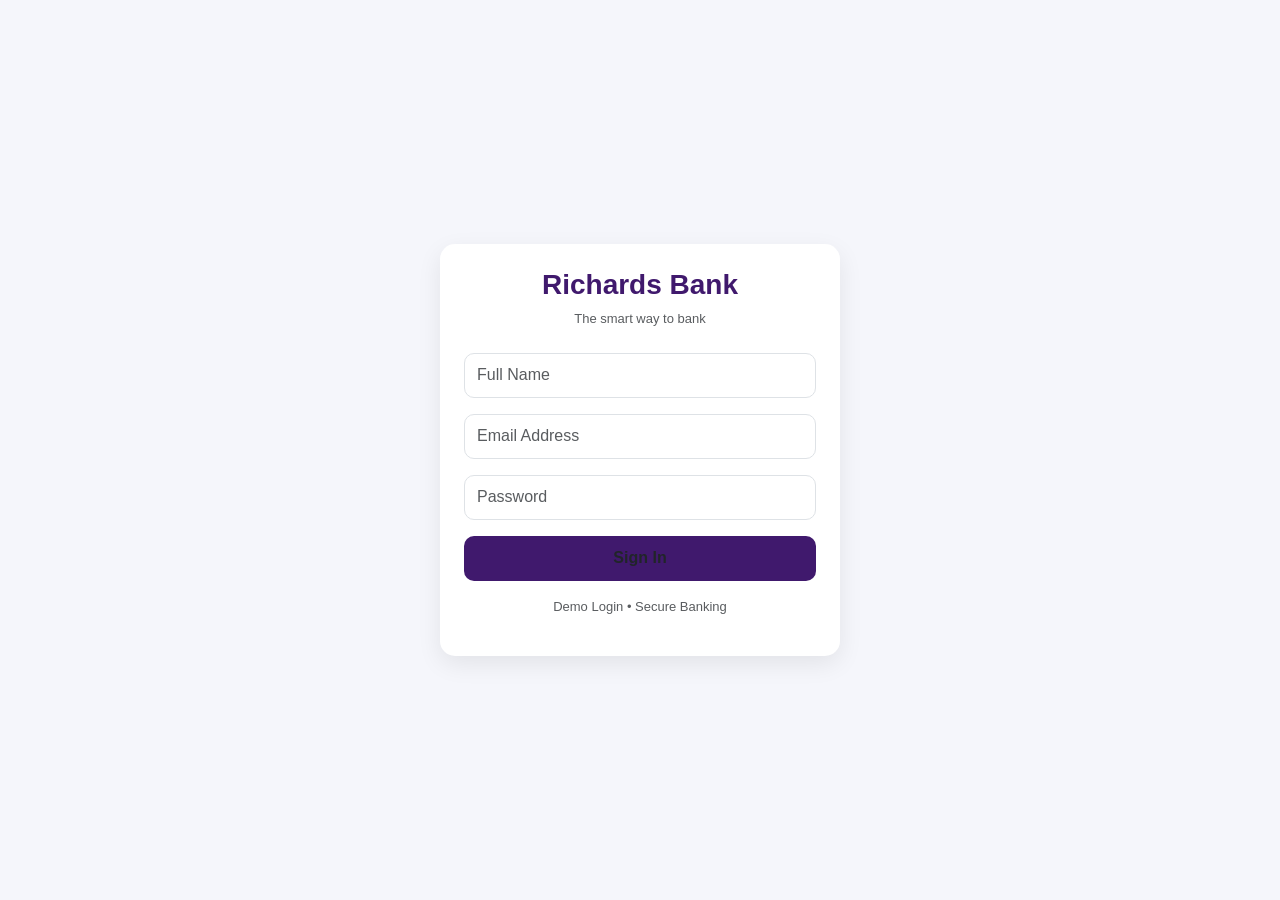
<file: index.html>
<!DOCTYPE html>
<html lang="en">
<head>
<meta charset="UTF-8">
<meta name="viewport" content="width=device-width, initial-scale=1">

<title>Richards Bank Login</title>

<link href="https://cdn.jsdelivr.net/npm/bootstrap@5.3.2/dist/css/bootstrap.min.css" rel="stylesheet">
<link rel="stylesheet" href="style.css">



</head>
<body>

<div class="container vh-100 d-flex align-items-center justify-content-center">

<div class="login-card p-4">

<div class="text-center mb-4">

<h2 class="bank-name">Richards Bank</h2>

<p class="text-muted small-text">
The smart way to bank
</p>

</div>

<input id="name" class="form-control mb-3" placeholder="Full Name">

<input id="email" class="form-control mb-3" placeholder="Email Address">

<input id="password" type="password" class="form-control mb-3" placeholder="Password">

<button onclick="login()" class="btn login-btn w-100">
Sign In
</button>

<p class="text-center mt-3 text-muted small-text">
Demo Login • Secure Banking
</p>

</div>

</div>

<script src="script.js"></script>

</body>
</html>
</file>
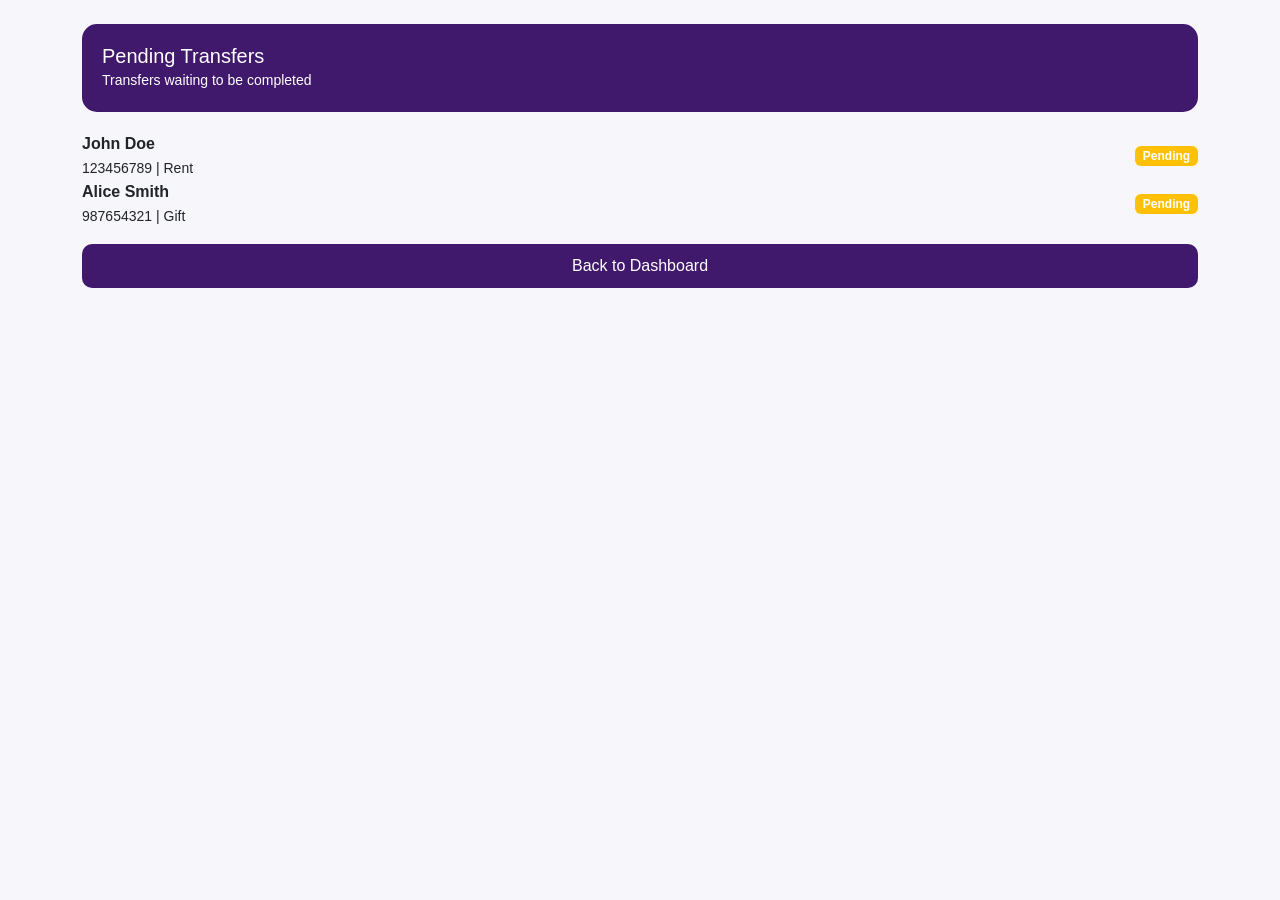
<file: pending.html>
<!DOCTYPE html>
<html lang="en">
<head>
<meta charset="UTF-8">
<meta name="viewport" content="width=device-width, initial-scale=1">
<title>Pending Transfers</title>

<link href="https://cdn.jsdelivr.net/npm/bootstrap@5.3.2/dist/css/bootstrap.min.css" rel="stylesheet">

<style>

body{
    background:#f6f6fb;
    font-family: Arial, sans-serif;
}

.header{
    background:#40196d;
    color:white;
    padding:20px;
    border-radius:15px;
    margin-bottom:20px;
}

.card-box{
    background:white;
    border-radius:12px;
    padding:15px;
    margin-bottom:12px;
    box-shadow:0 2px 8px rgba(0,0,0,0.05);
}

.status{
    background:#fff3cd;
    color:#856404;
    padding:5px 10px;
    border-radius:8px;
    font-size:12px;
}

.back-btn{
    background:#40196d;
    color:white;
    border:none;
    width:100%;
    padding:10px;
    border-radius:10px;
}

.back-btn:hover{
    background:#321354;
}

</style>

</head>
<body>

<div class="container py-4">

<!-- HEADER -->
<div class="header">
<h5 class="mb-0">Pending Transfers</h5>
<small>Transfers waiting to be completed</small>
</div>

<!-- PENDING LIST -->
<div id="pendingList"></div>

<!-- BACK BUTTON -->
<a href="dashboard.html">
<button class="back-btn mt-3">Back to Dashboard</button>
</a>

</div>

<script src="script.js"></script>

</body>
</html>
</file>
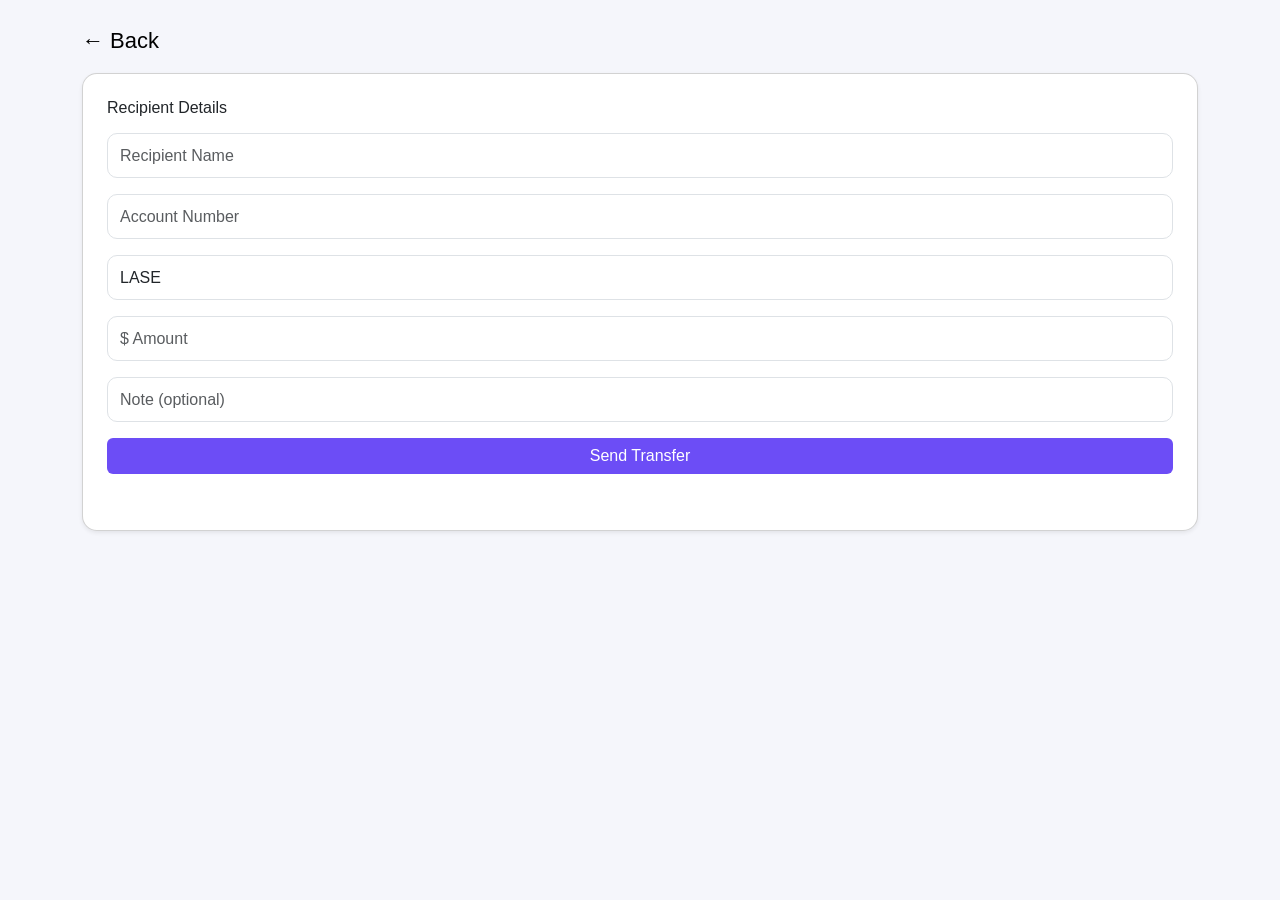
<file: send.html>
<!DOCTYPE html>
<html lang="en">
<head>
<meta charset="UTF-8">
<meta name="viewport" content="width=device-width, initial-scale=1">
<title>Send Money</title>
<link href="https://cdn.jsdelivr.net/npm/bootstrap@5.3.2/dist/css/bootstrap.min.css" rel="stylesheet">
<link rel="stylesheet" href="style.css">
</head>
<body>
<div class="container py-4">

<a href="dashboard.html" class="back-btn">← Back</a>

<div class="card p-4 shadow-sm mt-3">
<h6 class="mb-3">Recipient Details</h6>
<input id="name" class="form-control mb-3" placeholder="Recipient Name">
<input id="account" class="form-control mb-3" placeholder="Account Number">
<select class="form-control mb-3">
<option>LASE</option>
</select>
<input id="amount" class="form-control mb-3" placeholder="$ Amount">
<input id="note" class="form-control" placeholder="Note (optional)">
<button onclick="sendMoney()" class="btn btn-primary w-100 mt-3">Send Transfer</button>
<p id="msg" class="text-center mt-3"></p>
</div>

</div>

<script src="script.js"></script>
</body>
</html>
</file>
<file: style.css>
body{
    background:#f5f6fb;
    font-family: Arial, Helvetica, sans-serif;
}

/* LOGIN CARD */
.login-card{
    background:white;
    width:100%;
    max-width:400px;
    border-radius:15px;
    box-shadow:0 8px 25px rgba(0,0,0,0.08);
}

/* BANK NAME */
.bank-name{
    color:#40196d;
    font-weight:700;
    font-size:28px;
}

/* INPUT STYLE */
.form-control{
    height:45px;
    border-radius:10px;
}

/* BUTTON */
.login-btn{
    background:#40196d;
    border:none;
    height:45px;
    border-radius:10px;
    font-weight:600;
}

.login-btn:hover{
    background:#321354;
}

/* SMALL TEXT */
.small-text{
    font-size:13px;
}
.debit-card{background:linear-gradient(135deg,#4b2aad,#6c4df6);color:white;border-radius:16px;box-shadow:0 10px 20px rgba(0,0,0,0.15);}
.action-card{background:white;border-radius:12px;padding:15px;box-shadow:0 4px 10px rgba(0,0,0,0.08);font-size:14px;}
.action-card p{margin:5px 0 0;}
.bottom-nav{position:fixed;bottom:0;left:0;right:0;background:white;display:flex;justify-content:space-around;padding:10px 0;box-shadow:0 -4px 10px rgba(0,0,0,0.1);font-size:13px;text-align:center;}
.avatar{width:38px;height:38px;background:#6c4df6;color:white;display:flex;align-items:center;justify-content:center;border-radius:50%;font-weight:bold;}
.bell{font-size:20px;}
.back-btn{text-decoration:none;font-size:22px;color:black;}
.send-btn{background:#6c4df6;border:none;padding:14px;border-radius:10px;font-weight:600;}
.send-btn:hover{background:#5a3fe0;}
.card{border-radius:15px;}
input, select{height:45px;}
.btn-primary{background:#6c4df6;border:none;}
.btn-primary:hover{background:#5b3ee0;}
</file>
